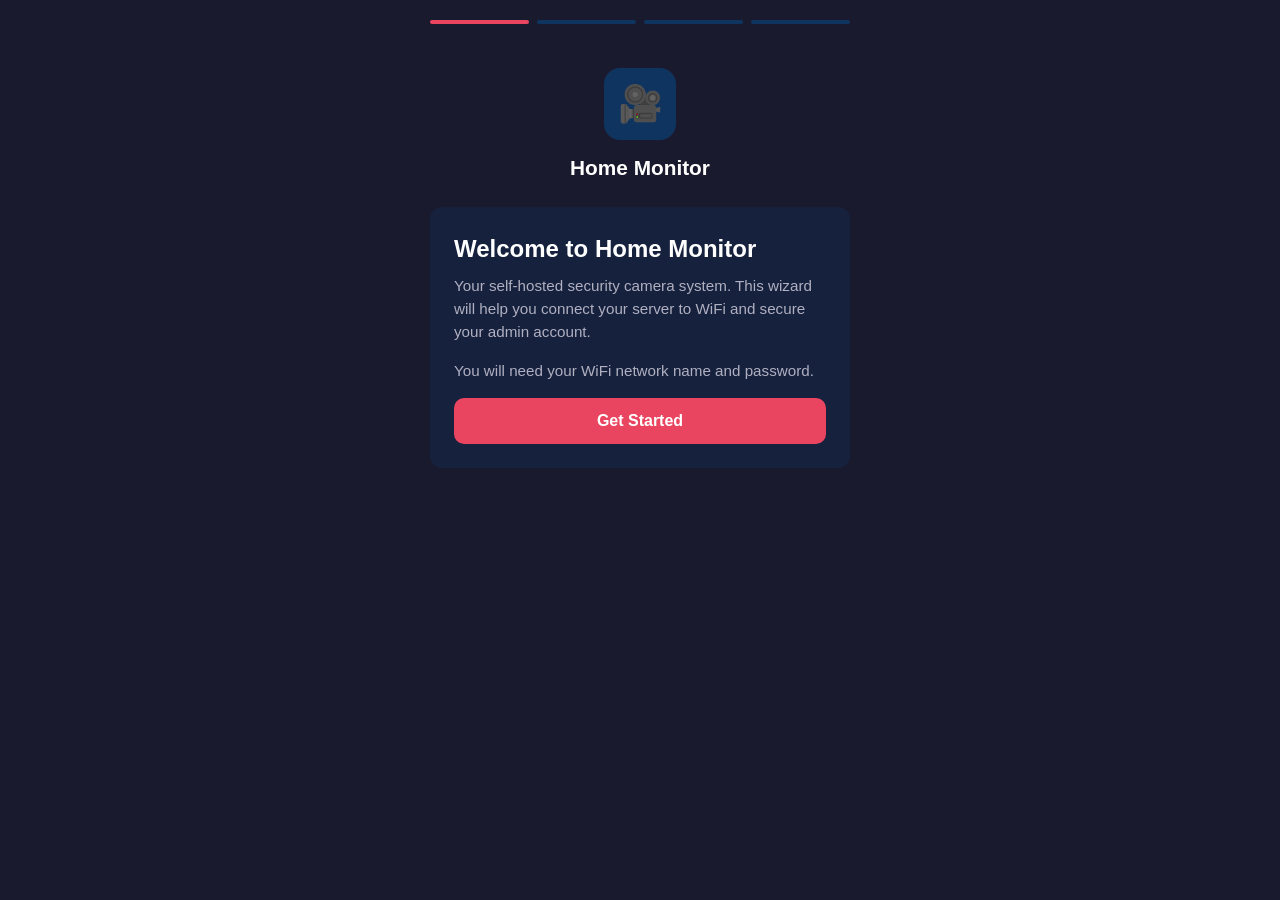
<file: app/server/monitor/templates/setup.html>
<!DOCTYPE html>
<html lang="en">
<head>
    <meta charset="UTF-8">
    <meta name="viewport" content="width=device-width, initial-scale=1.0, user-scalable=no">
    <title>Home Monitor Setup</title>
    <style>
        *, *::before, *::after {
            box-sizing: border-box;
            margin: 0;
            padding: 0;
        }
        body {
            font-family: -apple-system, BlinkMacSystemFont, 'Segoe UI', Roboto, sans-serif;
            background: #1a1a2e;
            color: #e0e0e0;
            min-height: 100vh;
            display: flex;
            flex-direction: column;
            align-items: center;
            padding: 20px 16px;
            line-height: 1.5;
        }
        .container {
            width: 100%;
            max-width: 420px;
        }
        h1 {
            font-size: 1.5rem;
            font-weight: 600;
            margin-bottom: 8px;
            color: #fff;
        }
        h2 {
            font-size: 1.15rem;
            font-weight: 600;
            margin-bottom: 12px;
            color: #fff;
        }
        p {
            color: #b0b0c0;
            margin-bottom: 16px;
            font-size: 0.95rem;
        }
        .step {
            display: none;
        }
        .step.active {
            display: block;
        }
        .card {
            background: #16213e;
            border-radius: 12px;
            padding: 24px;
            margin-bottom: 16px;
        }
        .logo {
            text-align: center;
            margin-bottom: 24px;
            padding-top: 20px;
        }
        .logo-icon {
            width: 72px;
            height: 72px;
            background: #0f3460;
            border-radius: 16px;
            display: inline-flex;
            align-items: center;
            justify-content: center;
            font-size: 36px;
            margin-bottom: 12px;
        }
        .logo-text {
            font-size: 1.3rem;
            font-weight: 700;
            color: #fff;
        }

        /* Progress bar */
        .progress {
            display: flex;
            gap: 8px;
            margin-bottom: 24px;
        }
        .progress-dot {
            flex: 1;
            height: 4px;
            border-radius: 2px;
            background: #0f3460;
            transition: background 0.3s;
        }
        .progress-dot.done {
            background: #e94560;
        }
        .progress-dot.current {
            background: #e94560;
        }

        /* Buttons */
        .btn {
            display: block;
            width: 100%;
            padding: 14px 20px;
            border: none;
            border-radius: 10px;
            font-size: 1rem;
            font-weight: 600;
            cursor: pointer;
            transition: background 0.2s, opacity 0.2s;
        }
        .btn:disabled {
            opacity: 0.5;
            cursor: not-allowed;
        }
        .btn-primary {
            background: #e94560;
            color: #fff;
        }
        .btn-primary:hover:not(:disabled) {
            background: #d63851;
        }
        .btn-secondary {
            background: #0f3460;
            color: #e0e0e0;
            margin-top: 8px;
        }
        .btn-secondary:hover:not(:disabled) {
            background: #133a6a;
        }

        /* Inputs */
        .input-group {
            margin-bottom: 16px;
        }
        .input-group label {
            display: block;
            font-size: 0.85rem;
            color: #8090b0;
            margin-bottom: 6px;
        }
        .input-group input {
            width: 100%;
            padding: 12px 14px;
            background: #1a1a2e;
            border: 1px solid #2a3a5e;
            border-radius: 8px;
            color: #e0e0e0;
            font-size: 1rem;
            outline: none;
            transition: border-color 0.2s;
        }
        .input-group input:focus {
            border-color: #e94560;
        }
        .input-group input::placeholder {
            color: #506080;
        }
        .input-hint {
            font-size: 0.8rem;
            color: #607090;
            margin-top: 4px;
        }

        /* WiFi network list */
        .network-list {
            max-height: 320px;
            overflow-y: auto;
            margin-bottom: 16px;
        }
        .network-item {
            display: flex;
            align-items: center;
            justify-content: space-between;
            padding: 12px 14px;
            background: #1a1a2e;
            border-radius: 8px;
            margin-bottom: 8px;
            cursor: pointer;
            transition: background 0.2s;
            border: 2px solid transparent;
        }
        .network-item:hover {
            background: #1e2440;
        }
        .network-item.selected {
            border-color: #e94560;
            background: #1e2440;
        }
        .network-info {
            display: flex;
            align-items: center;
            gap: 10px;
            min-width: 0;
        }
        .network-ssid {
            font-weight: 500;
            color: #e0e0e0;
            white-space: nowrap;
            overflow: hidden;
            text-overflow: ellipsis;
        }
        .network-meta {
            display: flex;
            align-items: center;
            gap: 8px;
            flex-shrink: 0;
        }

        /* Signal strength bars */
        .signal-bars {
            display: flex;
            align-items: flex-end;
            gap: 2px;
            height: 16px;
        }
        .signal-bar {
            width: 4px;
            border-radius: 1px;
            background: #2a3a5e;
            transition: background 0.2s;
        }
        .signal-bar:nth-child(1) { height: 4px; }
        .signal-bar:nth-child(2) { height: 8px; }
        .signal-bar:nth-child(3) { height: 12px; }
        .signal-bar:nth-child(4) { height: 16px; }
        .signal-bar.active {
            background: #4ade80;
        }

        /* Lock icon for secured networks */
        .lock-icon {
            font-size: 14px;
            color: #8090b0;
        }

        /* WiFi password section */
        .wifi-password-section {
            display: none;
            margin-top: 16px;
        }
        .wifi-password-section.visible {
            display: block;
        }

        /* Toast notification */
        .toast {
            position: fixed;
            bottom: 24px;
            left: 50%;
            transform: translateX(-50%) translateY(100px);
            padding: 12px 24px;
            border-radius: 8px;
            font-size: 0.9rem;
            font-weight: 500;
            opacity: 0;
            transition: transform 0.3s, opacity 0.3s;
            z-index: 100;
            max-width: 90%;
            text-align: center;
        }
        .toast.show {
            transform: translateX(-50%) translateY(0);
            opacity: 1;
        }
        .toast.success {
            background: #065f46;
            color: #d1fae5;
        }
        .toast.error {
            background: #7f1d1d;
            color: #fecaca;
        }

        /* Spinner */
        .spinner {
            display: inline-block;
            width: 20px;
            height: 20px;
            border: 2px solid rgba(255,255,255,0.3);
            border-top-color: #fff;
            border-radius: 50%;
            animation: spin 0.7s linear infinite;
            vertical-align: middle;
            margin-right: 8px;
        }
        @keyframes spin {
            to { transform: rotate(360deg); }
        }

        /* Loading overlay for scan */
        .scan-loading {
            text-align: center;
            padding: 40px 0;
            color: #8090b0;
        }

        /* Done step */
        .done-icon {
            text-align: center;
            font-size: 56px;
            margin-bottom: 16px;
        }
        .ip-display {
            background: #1a1a2e;
            border-radius: 8px;
            padding: 16px;
            text-align: center;
            margin: 16px 0;
            font-family: monospace;
            font-size: 1.1rem;
            color: #4ade80;
        }

        /* Step label */
        .step-label {
            font-size: 0.8rem;
            color: #607090;
            text-transform: uppercase;
            letter-spacing: 0.5px;
            margin-bottom: 4px;
        }

        /* Review summary items */
        .review-item {
            display: flex;
            justify-content: space-between;
            align-items: center;
            padding: 12px 14px;
            background: #1a1a2e;
            border-radius: 8px;
            margin-bottom: 8px;
        }
        .review-label {
            font-size: 0.85rem;
            color: #8090b0;
        }
        .review-value {
            font-weight: 600;
            color: #e0e0e0;
        }

        /* Warning box */
        .warning-box {
            background: #1a1a2e;
            border-left: 3px solid #e94560;
            border-radius: 4px;
            padding: 14px;
            margin: 16px 0;
        }
        .warning-box p {
            margin-bottom: 8px;
            font-size: 0.9rem;
        }
        .warning-box p:last-child {
            margin-bottom: 0;
        }
        .warning-step {
            margin-bottom: 6px;
        }
        .warning-step-num {
            color: #e94560;
            font-weight: 600;
        }

        /* Scrollbar styling for network list */
        .network-list::-webkit-scrollbar {
            width: 4px;
        }
        .network-list::-webkit-scrollbar-track {
            background: transparent;
        }
        .network-list::-webkit-scrollbar-thumb {
            background: #2a3a5e;
            border-radius: 2px;
        }
    </style>
</head>
<body>
    <div class="container">
        <div class="progress" id="progress">
            <div class="progress-dot current" data-step="0"></div>
            <div class="progress-dot" data-step="1"></div>
            <div class="progress-dot" data-step="2"></div>
            <div class="progress-dot" data-step="3"></div>
        </div>

        <!-- Step 0: Welcome -->
        <div class="step active" id="step-0">
            <div class="logo">
                <div class="logo-icon">&#127909;</div>
                <div class="logo-text">Home Monitor</div>
            </div>
            <div class="card">
                <h1>Welcome to Home Monitor</h1>
                <p>Your self-hosted security camera system. This wizard will help you connect your server to WiFi and secure your admin account.</p>
                <p>You will need your WiFi network name and password.</p>
                <button class="btn btn-primary" onclick="goToStep(1)">Get Started</button>
            </div>
        </div>

        <!-- Step 1: WiFi (save only, don't connect) -->
        <div class="step" id="step-1">
            <div class="card">
                <div class="step-label">Step 1 of 3</div>
                <h2>Select WiFi Network</h2>
                <p>Choose the WiFi network your server should connect to.</p>

                <div id="wifi-scan-loading" class="scan-loading">
                    <div class="spinner"></div>
                    <div>Scanning for networks...</div>
                </div>

                <div id="wifi-network-list" class="network-list" style="display:none;"></div>

                <div id="wifi-password-section" class="wifi-password-section">
                    <div class="input-group">
                        <label>Password for <strong id="wifi-selected-ssid"></strong></label>
                        <input type="password" id="wifi-password" placeholder="Enter WiFi password"
                               onkeydown="if(event.key==='Enter')saveWifi()">
                    </div>
                    <button class="btn btn-primary" id="btn-wifi-save" onclick="saveWifi()">Next</button>
                </div>

                <button class="btn btn-secondary" onclick="scanWifi()" id="btn-rescan">
                    Rescan Networks
                </button>
            </div>
        </div>

        <!-- Step 2: Admin Password -->
        <div class="step" id="step-2">
            <div class="card">
                <div class="step-label">Step 2 of 3</div>
                <h2>Set Admin Password</h2>
                <p>Change the default admin password to secure your dashboard.</p>

                <div class="input-group">
                    <label>New password</label>
                    <input type="password" id="admin-password" placeholder="Enter new password"
                           oninput="validatePasswords()">
                    <div class="input-hint">Minimum 8 characters</div>
                </div>
                <div class="input-group">
                    <label>Confirm password</label>
                    <input type="password" id="admin-password-confirm" placeholder="Confirm new password"
                           oninput="validatePasswords()"
                           onkeydown="if(event.key==='Enter')saveAdminPassword()">
                </div>
                <button class="btn btn-primary" id="btn-admin-save" onclick="saveAdminPassword()" disabled>
                    Next
                </button>
            </div>
        </div>

        <!-- Step 3: Review & Apply -->
        <div class="step" id="step-3">
            <!-- Before applying -->
            <div id="review-panel">
                <div class="card">
                    <div class="step-label">Step 3 of 3</div>
                    <h2>Review & Apply</h2>

                    <div class="review-item">
                        <span class="review-label">WiFi Network</span>
                        <span class="review-value" id="review-ssid"></span>
                    </div>
                    <div class="review-item">
                        <span class="review-label">Admin Password</span>
                        <span class="review-value">Changed</span>
                    </div>

                    <div class="warning-box">
                        <p style="color:#e94560;font-weight:600;">What happens when you tap Apply:</p>
                        <div class="warning-step">
                            <span class="warning-step-num">1.</span>
                            Server connects to your home WiFi
                        </div>
                        <div class="warning-step">
                            <span class="warning-step-num">2.</span>
                            This setup hotspot turns off
                        </div>
                        <div class="warning-step">
                            <span class="warning-step-num">3.</span>
                            Your phone will disconnect
                        </div>
                        <p style="color:#fff;margin-top:12px;font-weight:500;">After that:</p>
                        <div class="warning-step">
                            <span class="warning-step-num">4.</span>
                            Connect your phone back to your home WiFi
                        </div>
                        <div class="warning-step">
                            <span class="warning-step-num">5.</span>
                            Open the address shown on the next screen
                        </div>
                    </div>

                    <button class="btn btn-primary" id="btn-apply" onclick="applySettings()">
                        Apply & Finish
                    </button>
                    <button class="btn btn-secondary" onclick="goToStep(1)">
                        Back to WiFi
                    </button>
                </div>
            </div>

            <!-- After applying (may not be seen if hotspot dies) -->
            <div id="done-panel" style="display:none;">
                <div class="card">
                    <div class="done-icon">&#9989;</div>
                    <h1 style="text-align:center;">Setup Complete!</h1>
                    <p style="text-align:center;">Your server is now on your home WiFi.</p>

                    <div class="ip-display" id="done-ip-display" style="font-size:1.15rem;">
                        Connecting...
                    </div>
                    <div id="done-ip-fallback" style="text-align:center;font-size:0.8rem;color:#607090;margin-top:-8px;margin-bottom:12px;display:none;">
                        Or try: <span id="done-ip-raw" style="color:#4ade80;"></span>
                    </div>

                    <p style="text-align:center;font-size:0.9rem;color:#fff;">
                        Connect your phone to your home WiFi,<br>
                        then open the address above.
                    </p>
                    <p style="text-align:center;font-size:0.85rem;">
                        Login: <strong>admin</strong> / your new password
                    </p>

                    <div style="background:#0f3460;border-radius:8px;padding:12px;margin-top:12px;">
                        <p style="text-align:center;font-size:0.85rem;color:#e94560;font-weight:600;margin-bottom:4px;">
                            Setting up cameras?
                        </p>
                        <p style="text-align:center;font-size:0.85rem;margin:0;">
                            Use <strong id="done-cam-address" style="color:#4ade80;">this address</strong> as the server address in the camera setup wizard.
                        </p>
                    </div>
                </div>
            </div>
        </div>
    </div>

    <div class="toast" id="toast"></div>

    <script>
        var currentStep = 0;
        var selectedSSID = '';
        var savedSSID = '';
        var savedWifiPassword = '';
        var API_BASE = '/api/v1/setup';
        var SERVER_HOSTNAME = '{{ hostname }}';

        function goToStep(step) {
            document.querySelectorAll('.step').forEach(function(el) {
                el.classList.remove('active');
            });
            document.getElementById('step-' + step).classList.add('active');

            document.querySelectorAll('.progress-dot').forEach(function(dot, i) {
                dot.classList.remove('current', 'done');
                if (i < step) dot.classList.add('done');
                else if (i === step) dot.classList.add('current');
            });

            currentStep = step;

            if (step === 1) {
                scanWifi();
            }
            if (step === 3) {
                document.getElementById('review-ssid').textContent = savedSSID;
                document.getElementById('review-panel').style.display = 'block';
                document.getElementById('done-panel').style.display = 'none';
            }
        }

        function showToast(message, type) {
            var toast = document.getElementById('toast');
            toast.textContent = message;
            toast.className = 'toast ' + type;
            setTimeout(function() { toast.classList.add('show'); }, 10);
            setTimeout(function() { toast.classList.remove('show'); }, 3500);
        }

        function setButtonLoading(btn, loading, text) {
            if (loading) {
                btn.disabled = true;
                btn.innerHTML = '<span class="spinner"></span>' + (text || 'Loading...');
            } else {
                btn.disabled = false;
                btn.textContent = text || btn.textContent;
            }
        }

        function getSignalBars(signal) {
            var level = 0;
            if (signal >= 80) level = 4;
            else if (signal >= 60) level = 3;
            else if (signal >= 40) level = 2;
            else level = 1;

            var html = '<div class="signal-bars">';
            for (var i = 1; i <= 4; i++) {
                html += '<div class="signal-bar' + (i <= level ? ' active' : '') + '"></div>';
            }
            html += '</div>';
            return html;
        }

        function scanWifi() {
            var loading = document.getElementById('wifi-scan-loading');
            var list = document.getElementById('wifi-network-list');
            var pwSection = document.getElementById('wifi-password-section');
            var rescanBtn = document.getElementById('btn-rescan');

            loading.style.display = 'block';
            list.style.display = 'none';
            pwSection.classList.remove('visible');
            rescanBtn.disabled = true;
            selectedSSID = '';

            fetch(API_BASE + '/wifi/scan')
                .then(function(res) { return res.json(); })
                .then(function(data) {
                    loading.style.display = 'none';
                    rescanBtn.disabled = false;

                    if (data.error) {
                        showToast(data.error, 'error');
                        return;
                    }

                    var networks = data.networks || [];
                    if (networks.length === 0) {
                        list.innerHTML = '<div style="text-align:center;padding:24px;color:#607090;">No networks found. Try rescanning.</div>';
                        list.style.display = 'block';
                        return;
                    }

                    var html = '';
                    networks.forEach(function(net) {
                        var isSecured = net.security && net.security !== '' && net.security !== '--';
                        html += '<div class="network-item" data-ssid="' + escapeAttr(net.ssid) + '" onclick="selectNetwork(this)">';
                        html += '<div class="network-info">';
                        html += '<span class="network-ssid">' + escapeHtml(net.ssid) + '</span>';
                        html += '</div>';
                        html += '<div class="network-meta">';
                        if (isSecured) {
                            html += '<span class="lock-icon">&#128274;</span>';
                        }
                        html += getSignalBars(net.signal);
                        html += '</div>';
                        html += '</div>';
                    });

                    list.innerHTML = html;
                    list.style.display = 'block';
                })
                .catch(function(err) {
                    loading.style.display = 'none';
                    rescanBtn.disabled = false;
                    showToast('Failed to scan networks', 'error');
                });
        }

        function selectNetwork(el) {
            document.querySelectorAll('.network-item').forEach(function(item) {
                item.classList.remove('selected');
            });
            el.classList.add('selected');

            selectedSSID = el.getAttribute('data-ssid');
            document.getElementById('wifi-selected-ssid').textContent = selectedSSID;
            document.getElementById('wifi-password').value = '';

            var pwSection = document.getElementById('wifi-password-section');
            pwSection.classList.add('visible');

            setTimeout(function() {
                document.getElementById('wifi-password').focus();
            }, 100);
        }

        function saveWifi() {
            /* Save WiFi credentials to the server (in memory only).
               Does NOT connect yet — that happens at Apply & Finish. */
            if (!selectedSSID) {
                showToast('Please select a network', 'error');
                return;
            }

            var password = document.getElementById('wifi-password').value;
            if (!password) {
                showToast('Please enter the WiFi password', 'error');
                return;
            }

            var btn = document.getElementById('btn-wifi-save');
            setButtonLoading(btn, true, 'Saving...');

            fetch(API_BASE + '/wifi/save', {
                method: 'POST',
                headers: {'Content-Type': 'application/json'},
                body: JSON.stringify({ssid: selectedSSID, password: password})
            })
            .then(function(res) { return res.json().then(function(d) { return {status: res.status, data: d}; }); })
            .then(function(res) {
                setButtonLoading(btn, false, 'Next');
                if (res.status === 200) {
                    savedSSID = selectedSSID;
                    savedWifiPassword = password;
                    showToast('WiFi saved: ' + selectedSSID, 'success');
                    setTimeout(function() { goToStep(2); }, 600);
                } else {
                    showToast(res.data.error || 'Failed to save WiFi', 'error');
                }
            })
            .catch(function(err) {
                setButtonLoading(btn, false, 'Next');
                showToast('Failed to save WiFi settings', 'error');
            });
        }

        function validatePasswords() {
            var pw = document.getElementById('admin-password').value;
            var confirm = document.getElementById('admin-password-confirm').value;
            var btn = document.getElementById('btn-admin-save');

            btn.disabled = !(pw.length >= 8 && pw === confirm);
        }

        function saveAdminPassword() {
            var pw = document.getElementById('admin-password').value;
            var confirm = document.getElementById('admin-password-confirm').value;

            if (pw.length < 8) {
                showToast('Password must be at least 8 characters', 'error');
                return;
            }
            if (pw !== confirm) {
                showToast('Passwords do not match', 'error');
                return;
            }

            var btn = document.getElementById('btn-admin-save');
            setButtonLoading(btn, true, 'Saving...');

            fetch(API_BASE + '/admin', {
                method: 'POST',
                headers: {'Content-Type': 'application/json'},
                body: JSON.stringify({password: pw})
            })
            .then(function(res) { return res.json().then(function(d) { return {status: res.status, data: d}; }); })
            .then(function(res) {
                setButtonLoading(btn, false, 'Next');
                if (res.status === 200) {
                    showToast('Password saved', 'success');
                    setTimeout(function() { goToStep(3); }, 600);
                } else {
                    showToast(res.data.error || 'Failed to update password', 'error');
                }
            })
            .catch(function(err) {
                setButtonLoading(btn, false, 'Next');
                showToast('Failed to update password', 'error');
            });
        }

        function applySettings() {
            /* The big moment: calls /complete which connects WiFi,
               writes stamp, and schedules hotspot stop.
               The phone WILL disconnect after this. */
            var btn = document.getElementById('btn-apply');
            setButtonLoading(btn, true, 'Connecting to WiFi...');

            fetch(API_BASE + '/complete', {
                method: 'POST',
                headers: {'Content-Type': 'application/json'}
            })
            .then(function(res) { return res.json().then(function(d) { return {status: res.status, data: d}; }); })
            .then(function(res) {
                if (res.status === 200) {
                    /* Success — show the done panel.
                       User may or may not see this (hotspot is dying). */
                    var ip = res.data.ip || '';
                    var hostname = res.data.hostname || '';

                    /* Show the mDNS hostname as primary address */
                    if (hostname) {
                        document.getElementById('done-ip-display').textContent = 'https://' + hostname + '/';
                    } else if (ip) {
                        document.getElementById('done-ip-display').textContent = 'https://' + ip + '/';
                    }
                    /* Show IP as fallback */
                    if (ip) {
                        document.getElementById('done-ip-raw').textContent = 'https://' + ip + '/';
                        document.getElementById('done-ip-fallback').style.display = 'block';
                    }
                    /* Show camera address hint — hostname or IP */
                    var camAddr = hostname || ip || '';
                    if (camAddr) {
                        document.getElementById('done-cam-address').textContent = camAddr;
                    }
                    document.getElementById('review-panel').style.display = 'none';
                    document.getElementById('done-panel').style.display = 'block';
                } else {
                    /* WiFi connection failed — user can fix and retry.
                       Hotspot is still alive. */
                    setButtonLoading(btn, false, 'Apply & Finish');
                    showToast(res.data.error || 'Setup failed', 'error');
                }
            })
            .catch(function(err) {
                /* Network error — the hotspot stopped during WiFi switch.
                   This is expected (ADR-0013). Setup succeeded.
                   Show the pre-computed hostname so user knows where to go. */
                if (SERVER_HOSTNAME) {
                    document.getElementById('done-ip-display').textContent = 'https://' + SERVER_HOSTNAME + '/';
                    document.getElementById('done-cam-address').textContent = SERVER_HOSTNAME;
                }
                document.getElementById('review-panel').style.display = 'none';
                document.getElementById('done-panel').style.display = 'block';
            });
        }

        function escapeHtml(str) {
            var div = document.createElement('div');
            div.textContent = str;
            return div.innerHTML;
        }

        function escapeAttr(str) {
            return str.replace(/&/g, '&amp;').replace(/"/g, '&quot;').replace(/'/g, '&#39;').replace(/</g, '&lt;').replace(/>/g, '&gt;');
        }
    </script>
</body>
</html>
</file>
